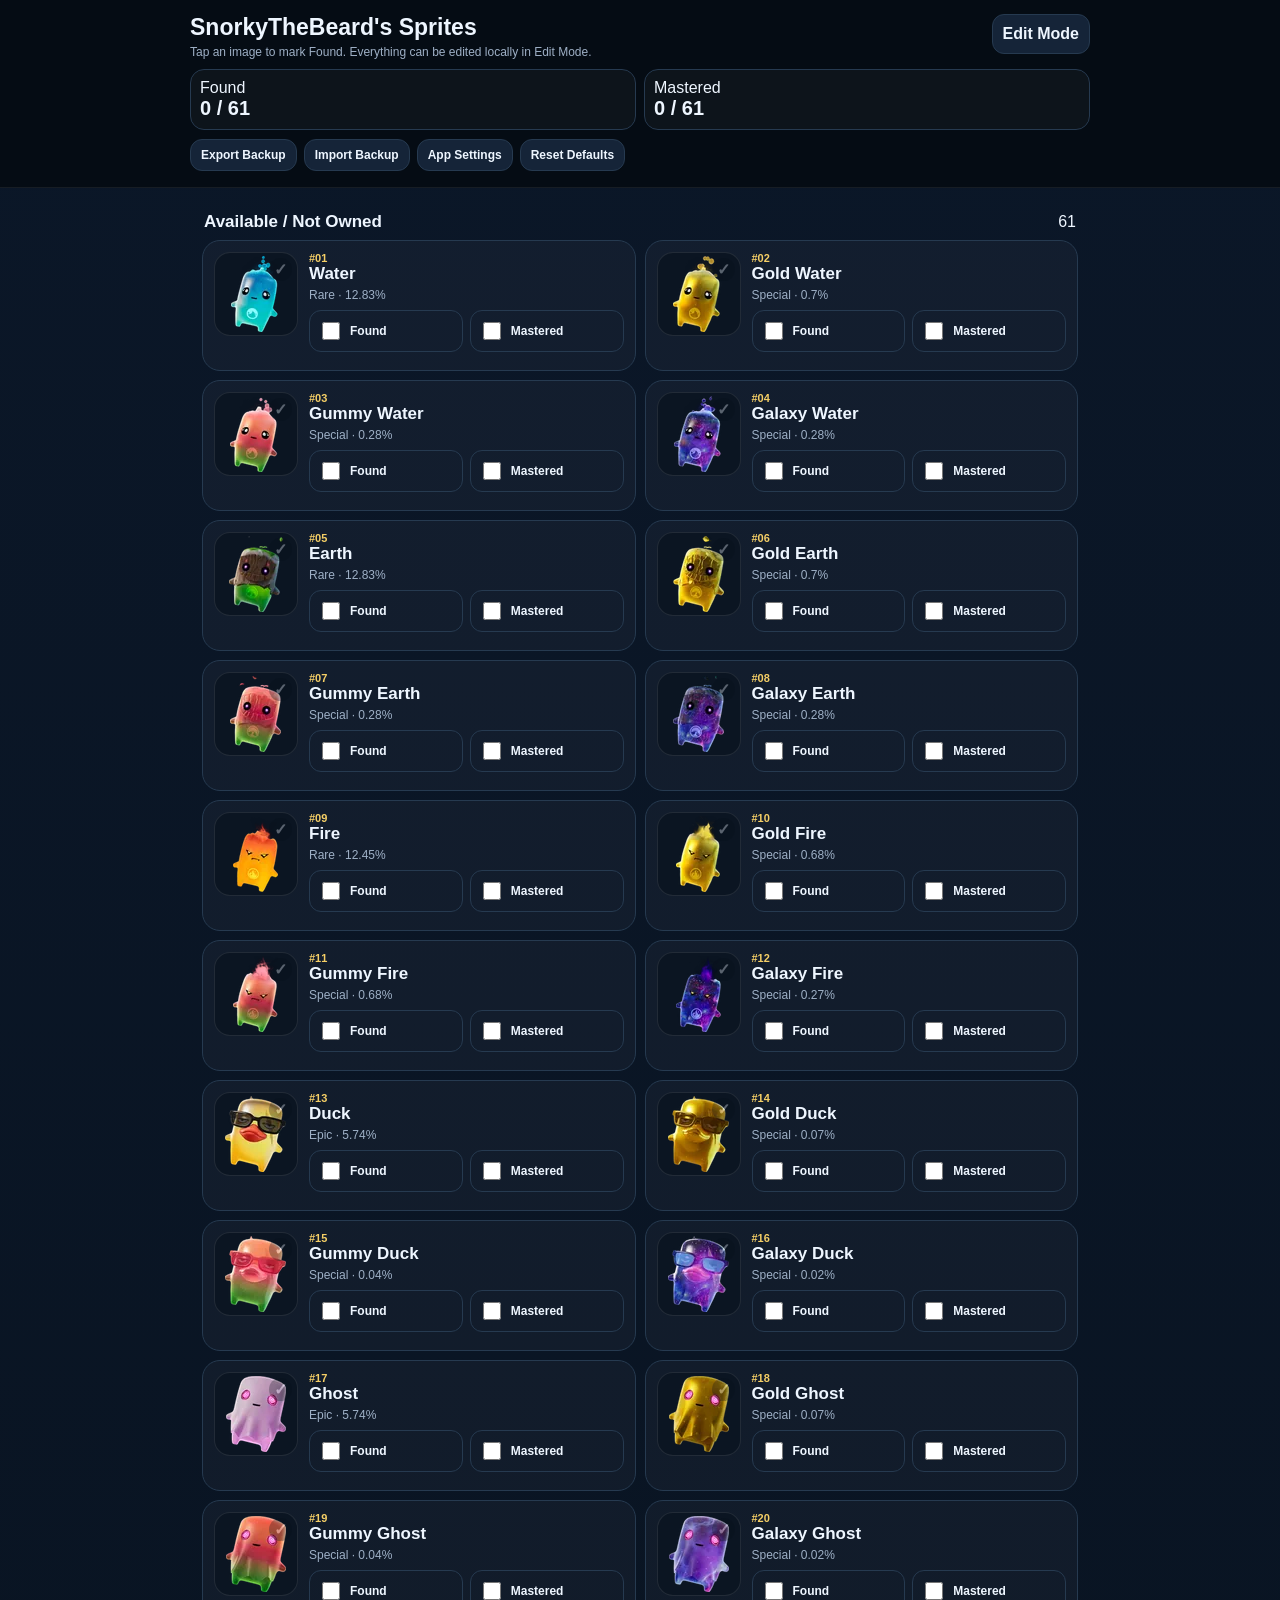
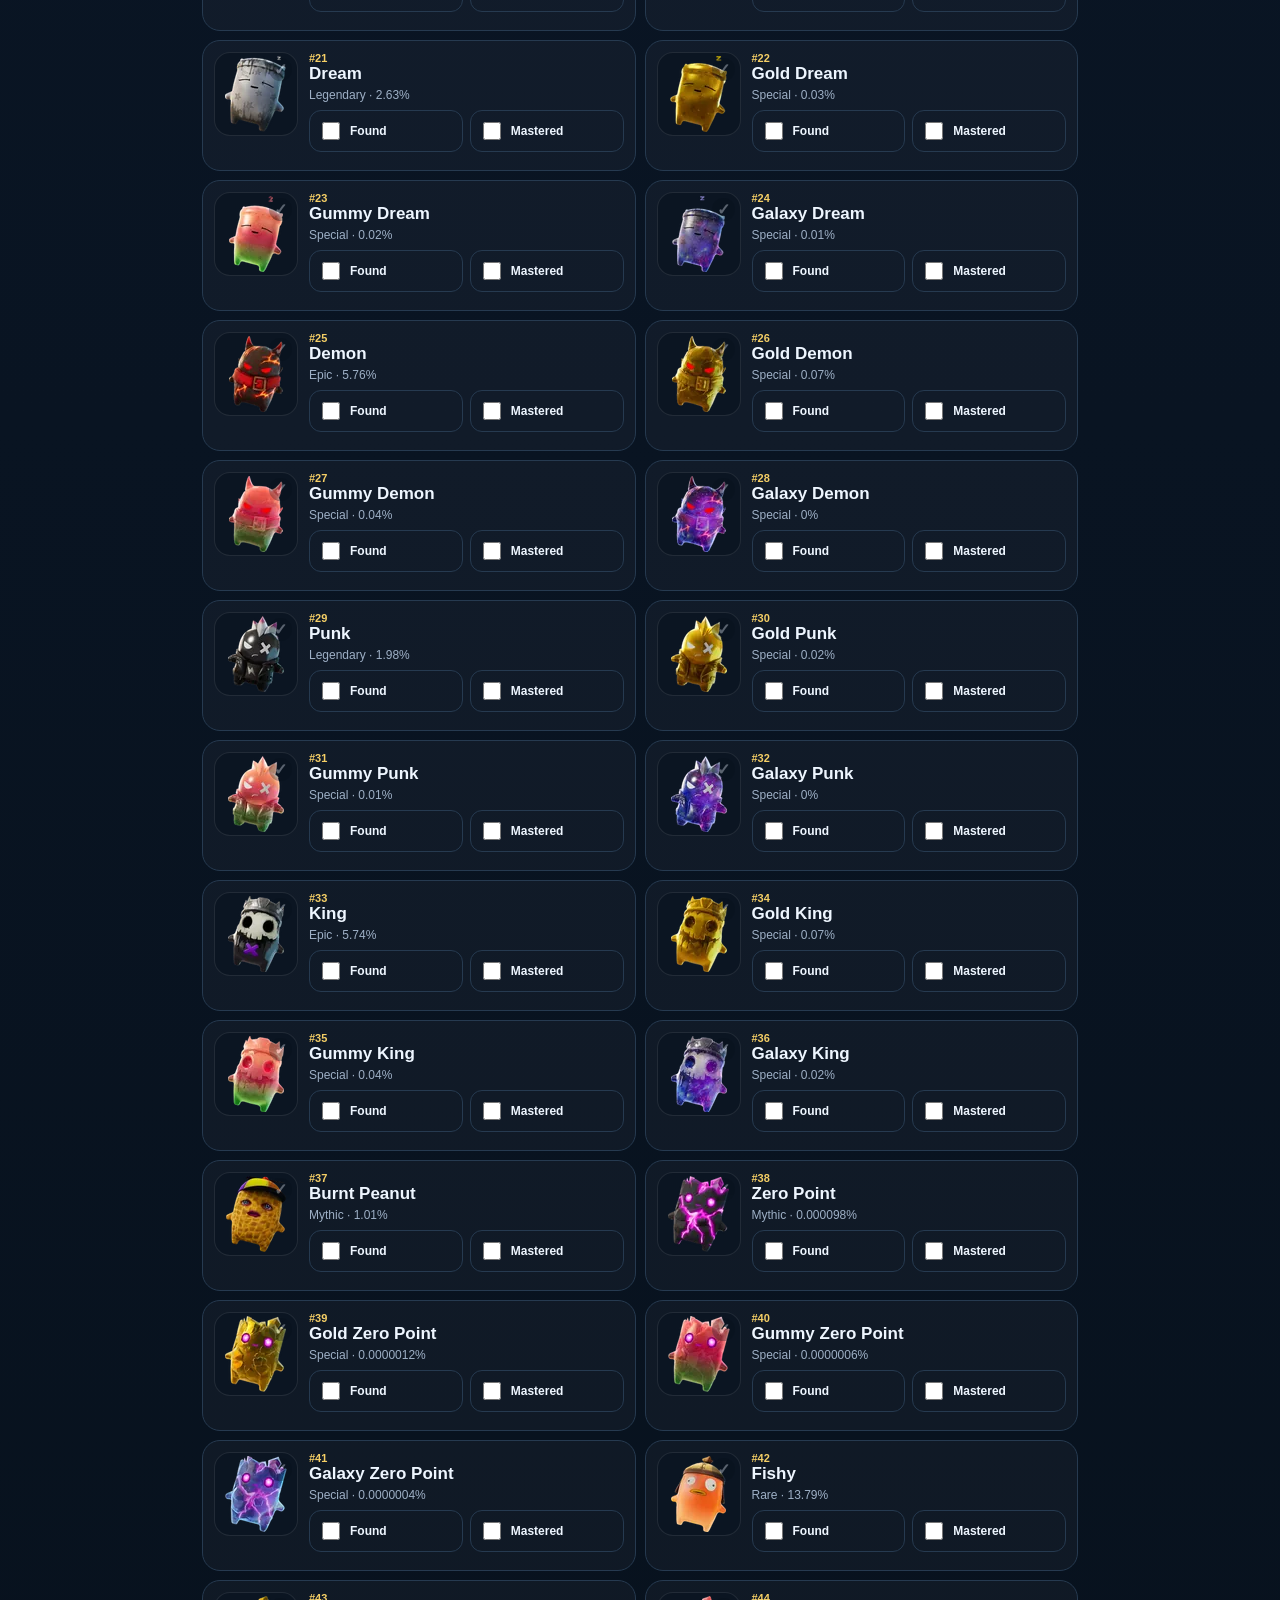
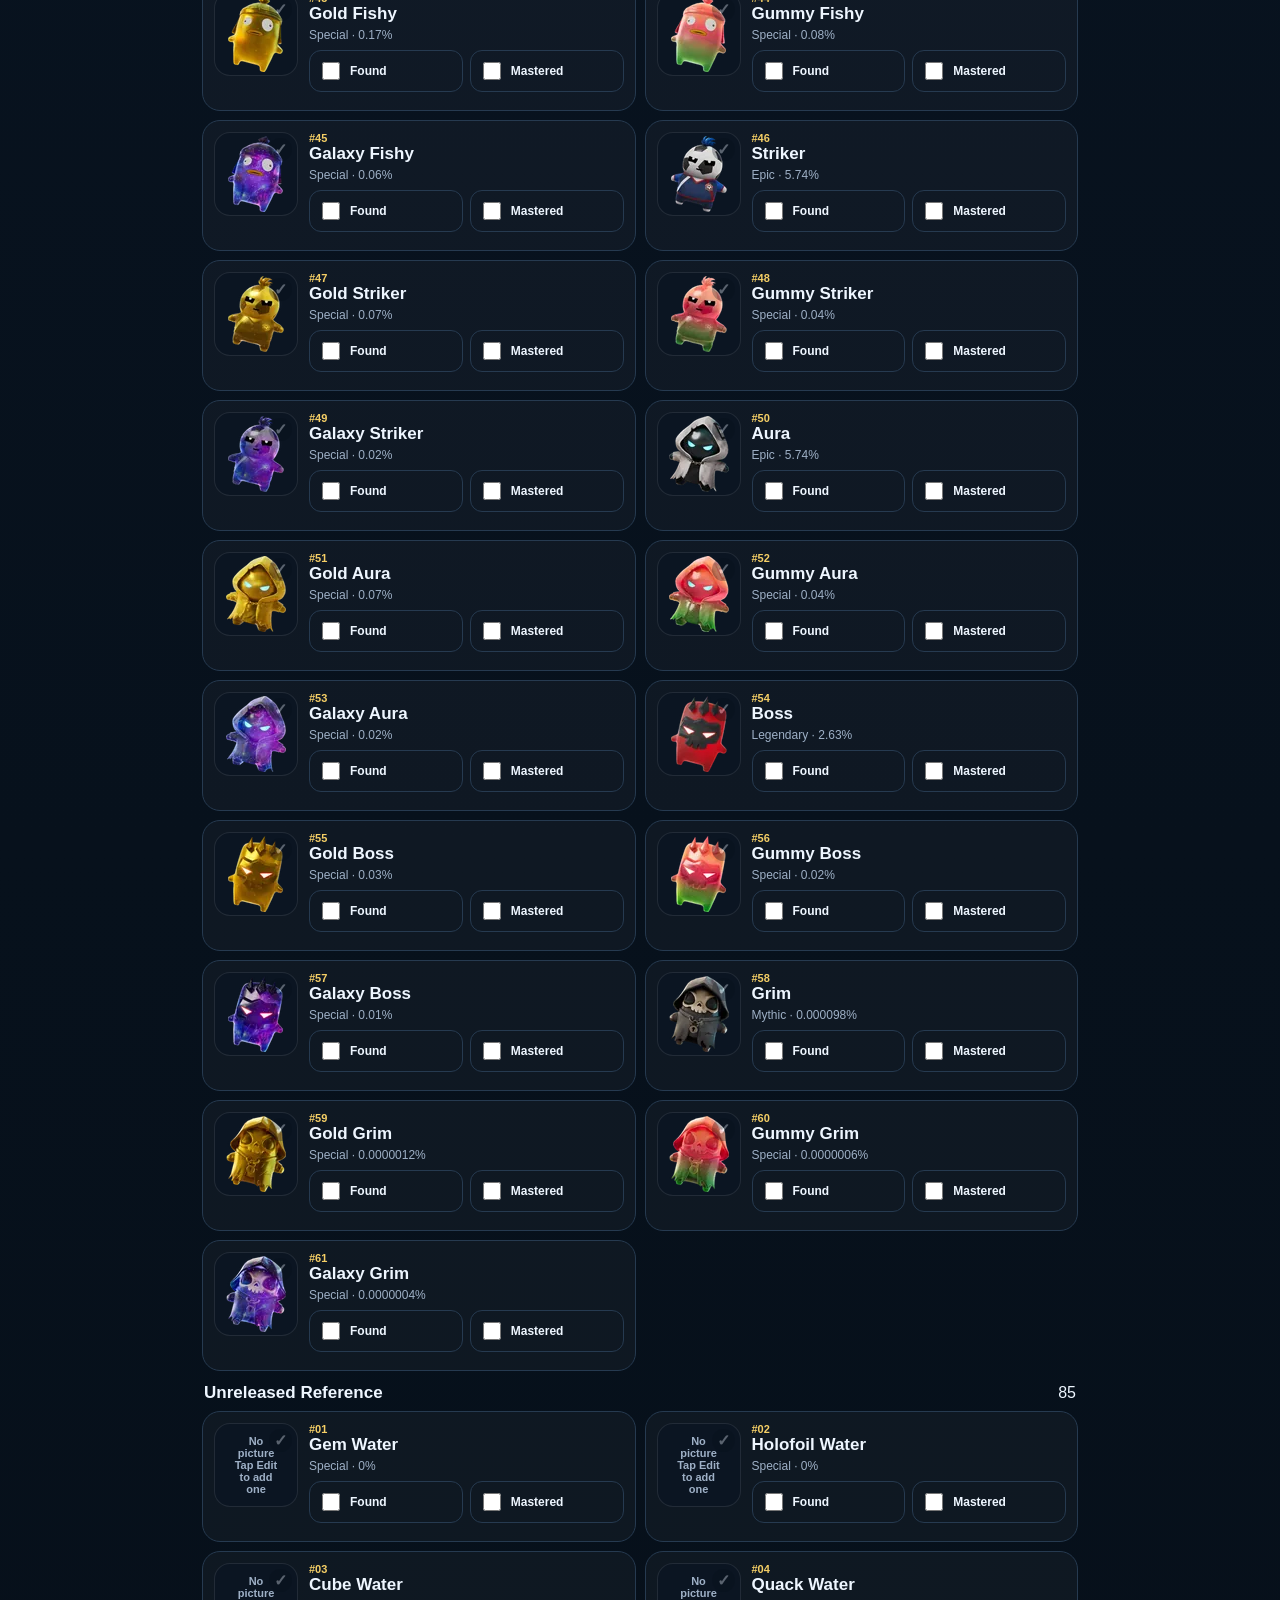
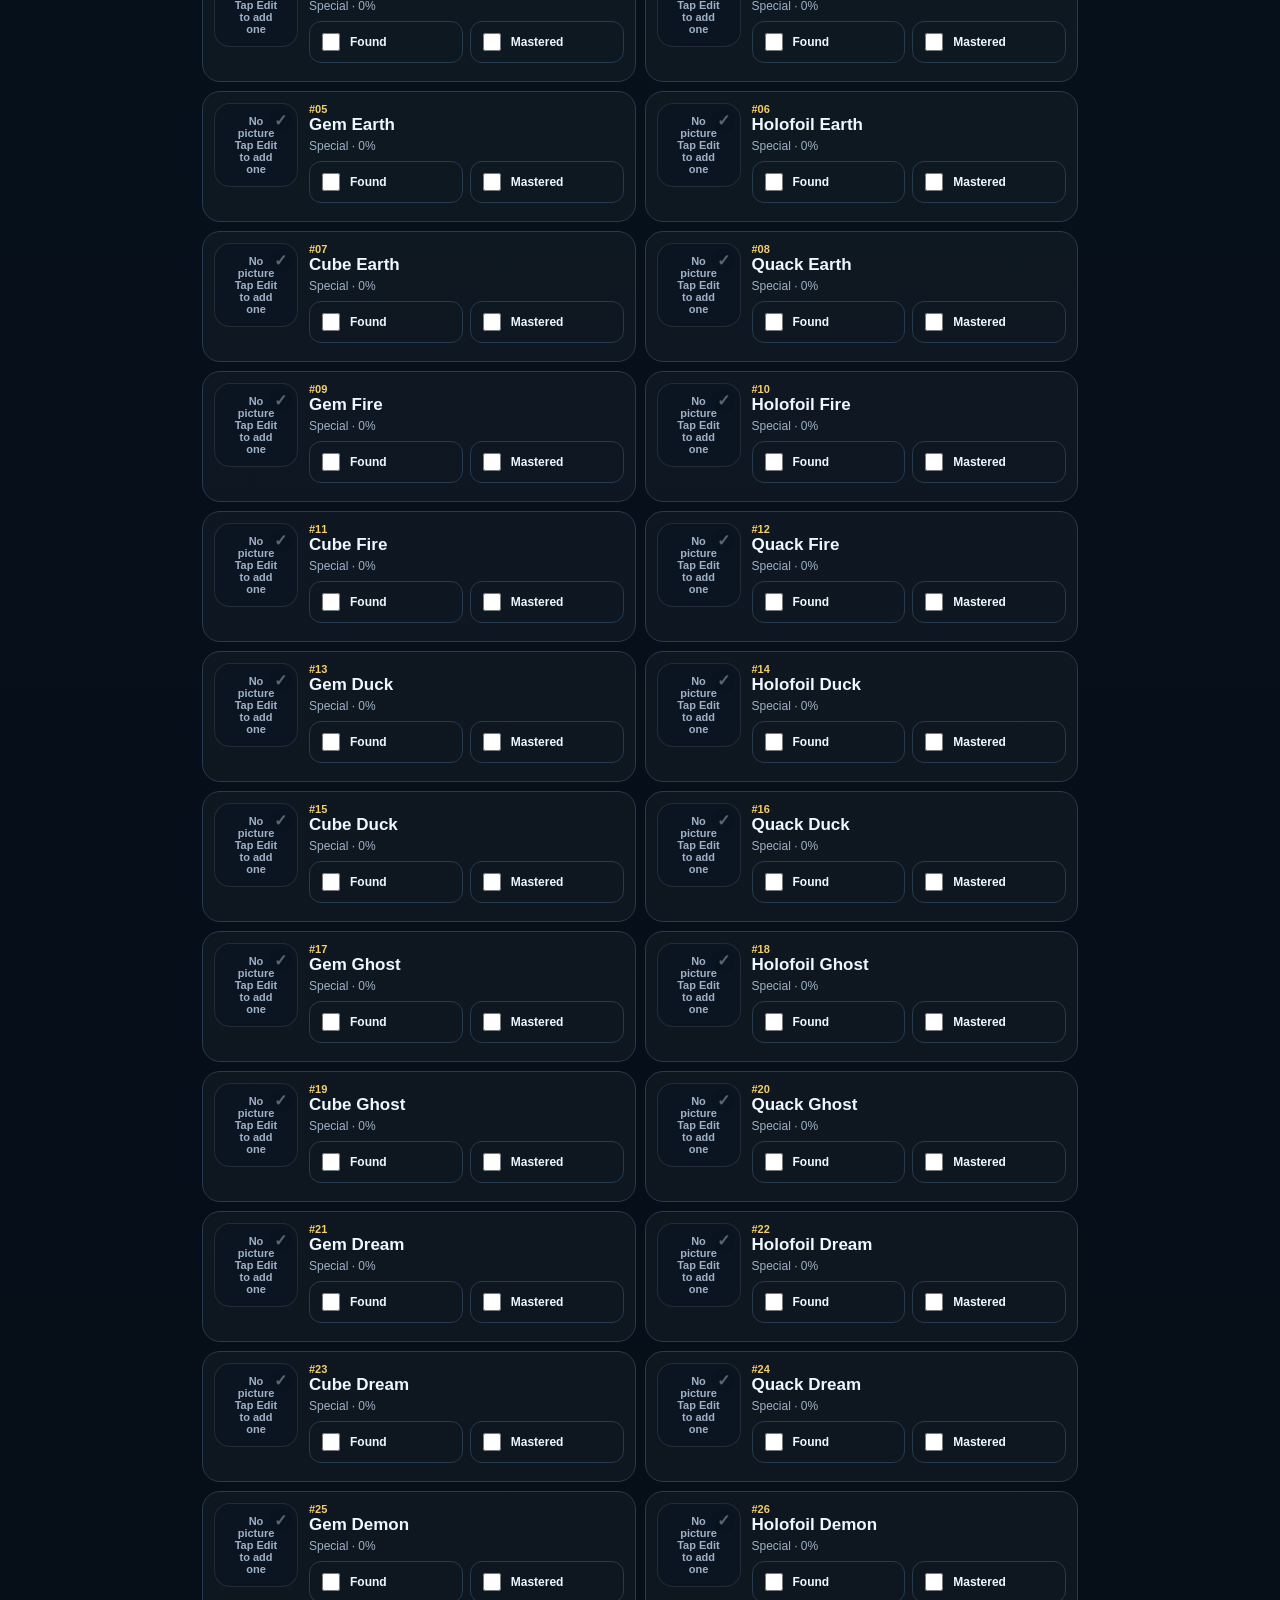
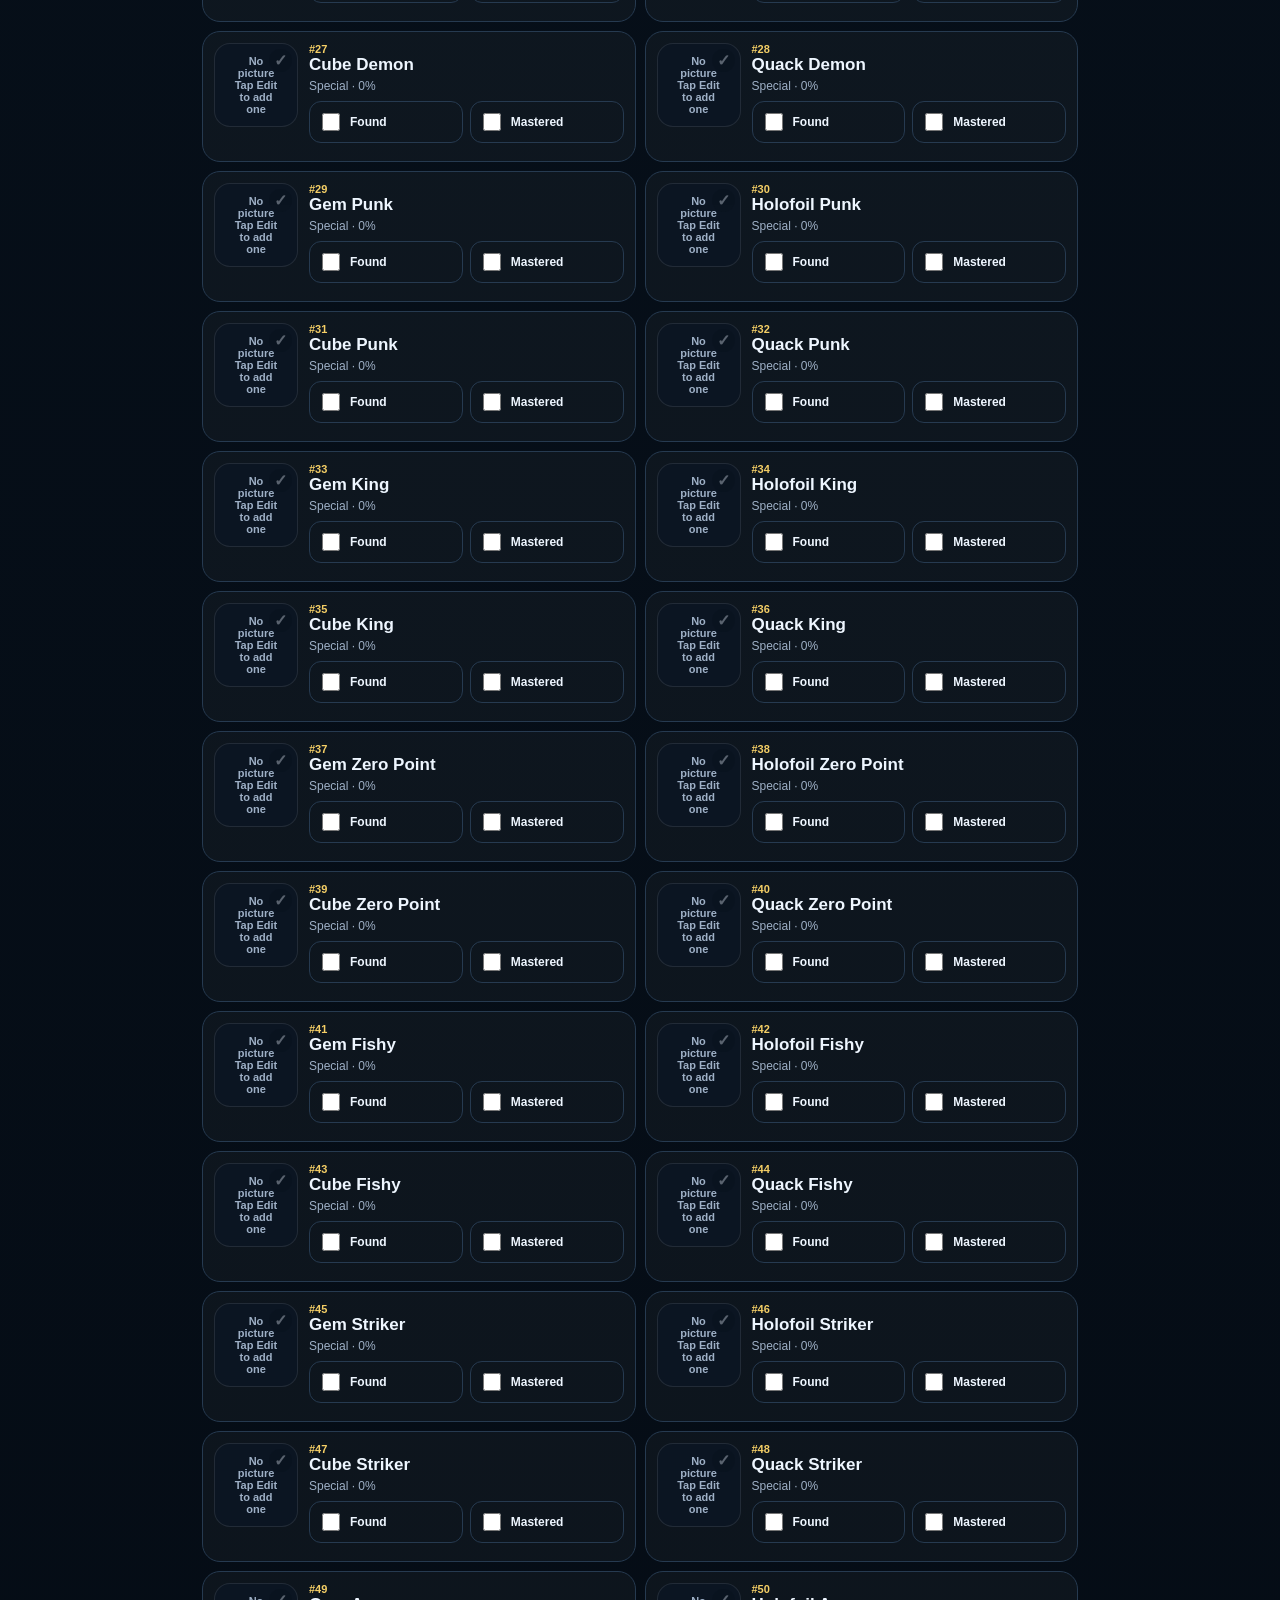
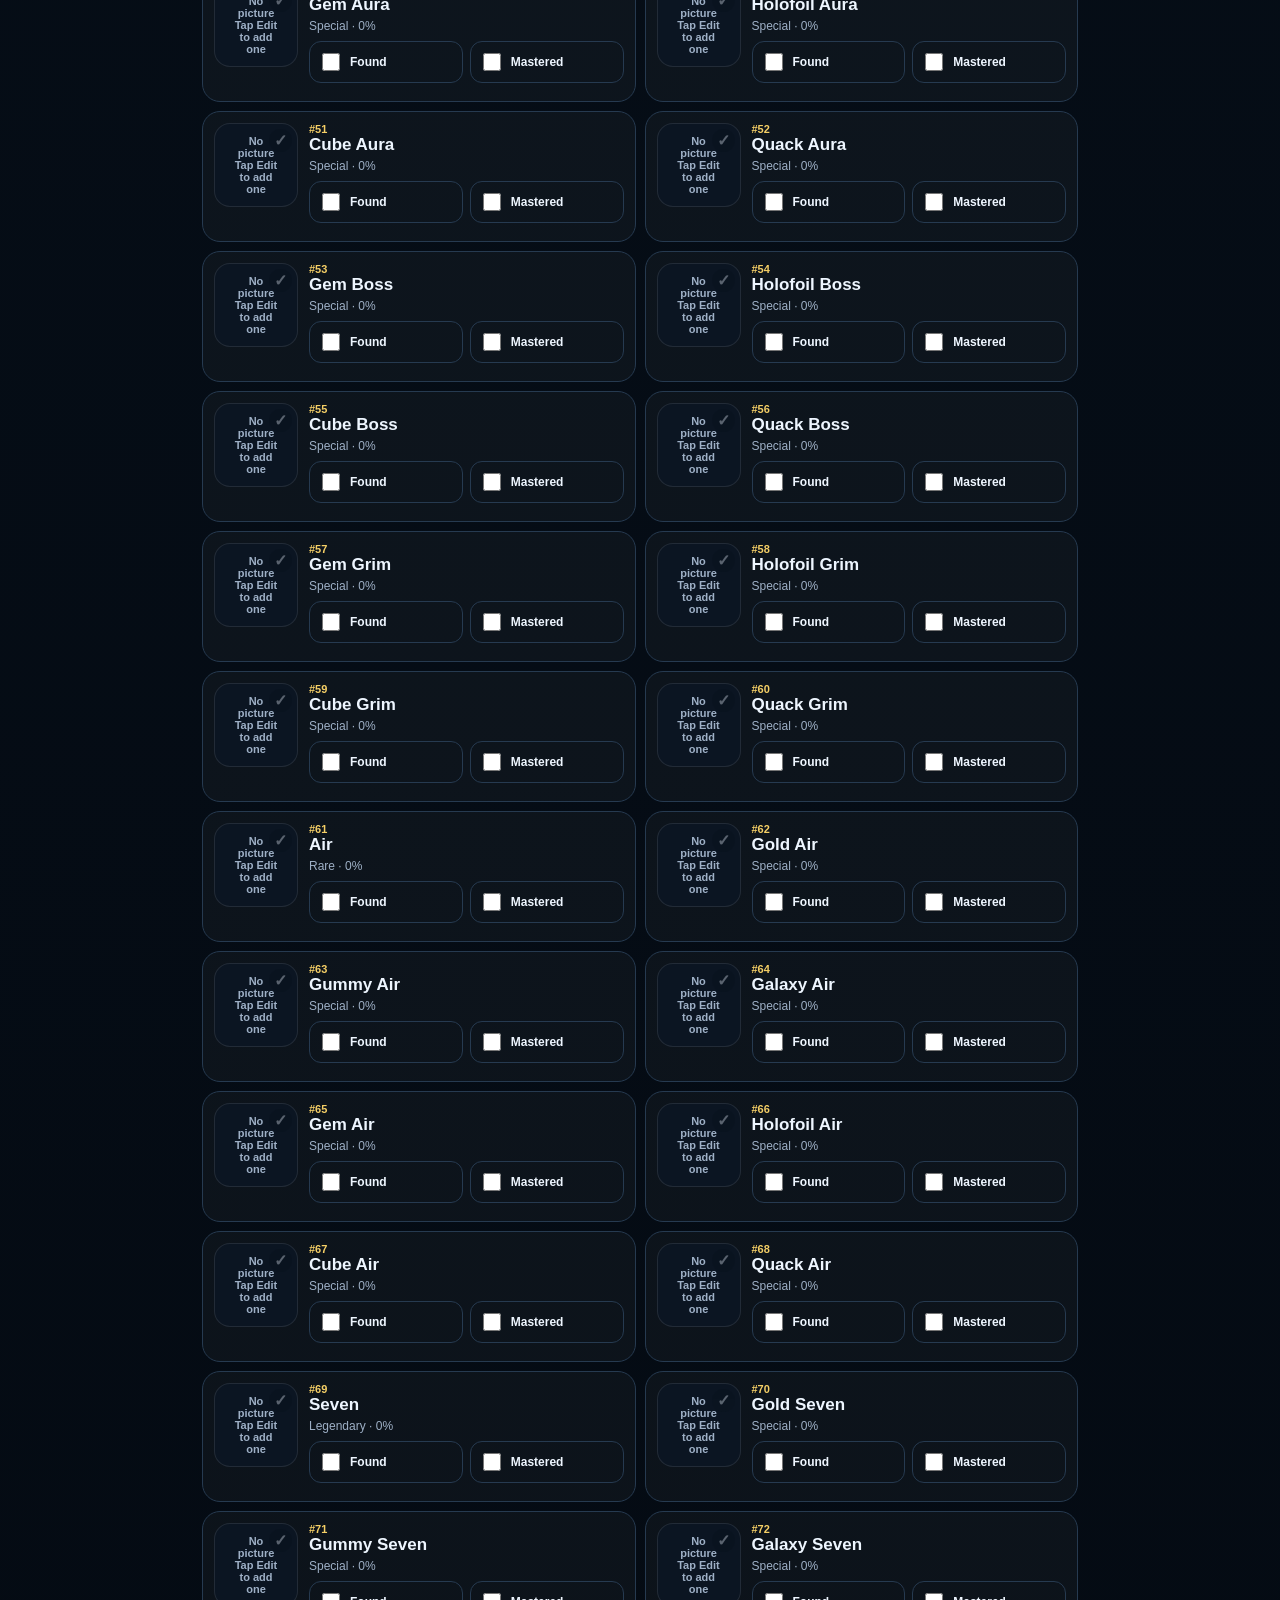
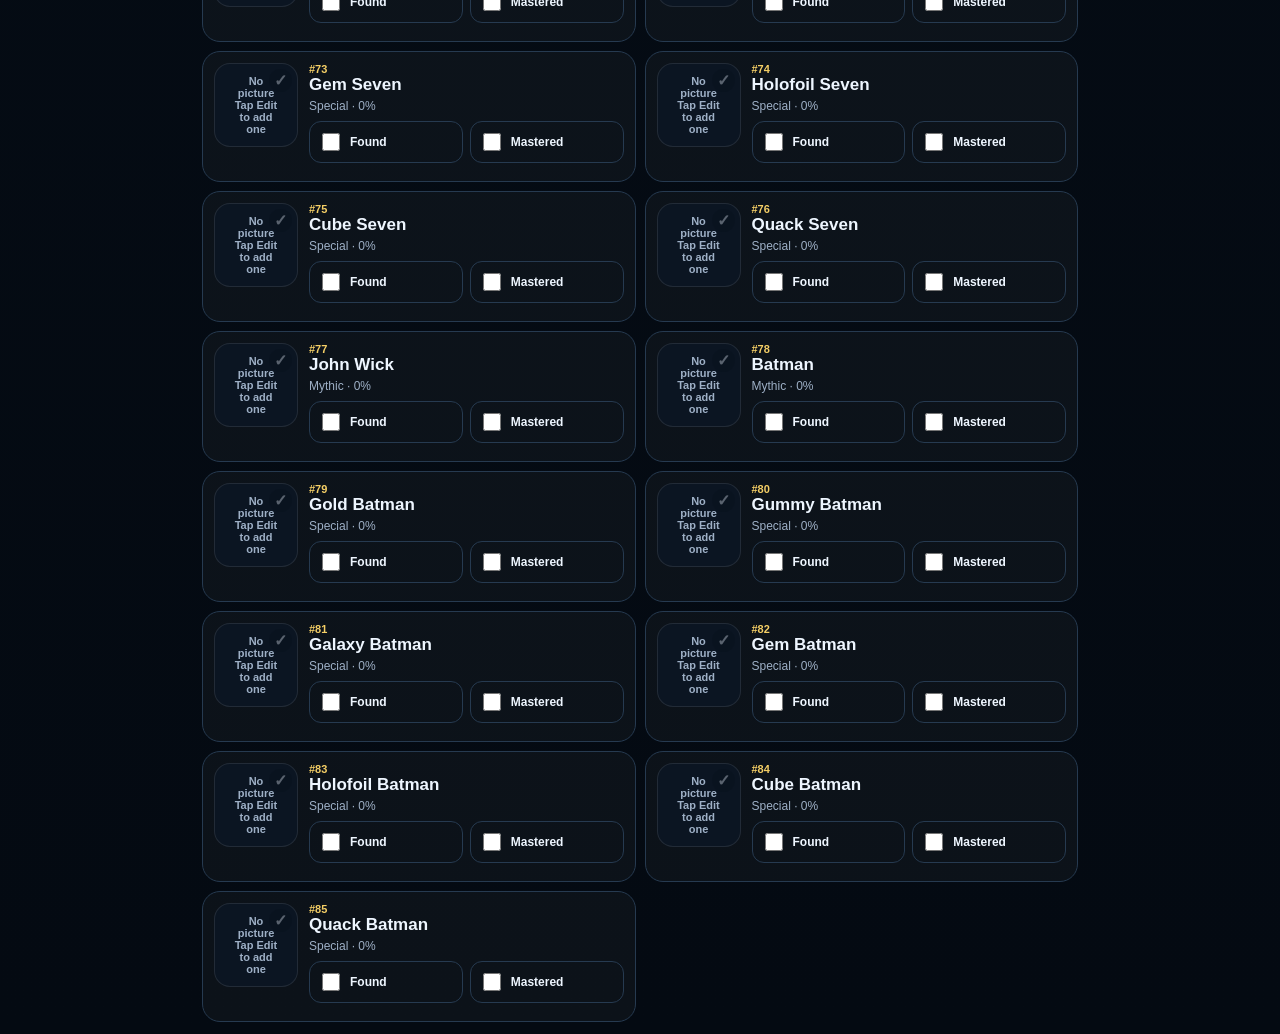
<file: snorky_sprite_tracker_local_editor/index.html>
<!doctype html><html lang="en"><head><meta charset="utf-8"><meta name="viewport" content="width=device-width,initial-scale=1,viewport-fit=cover"><title>Sprite Tracker Editor</title><meta name="theme-color" content="#07111c"><meta name="apple-mobile-web-app-capable" content="yes"><meta name="apple-mobile-web-app-status-bar-style" content="black-translucent"><link rel="manifest" href="manifest.webmanifest"><link rel="apple-touch-icon" href="icons/icon-180.png"><style>
:root{--bg:#07111c;--card:#101c2c;--line:#263a50;--text:#eef6ff;--muted:#9eb0c6;--accent:#6fd8ff;--green:#61e2a3;--gold:#f5cf66}*{box-sizing:border-box;-webkit-tap-highlight-color:transparent}body{margin:0;background:linear-gradient(180deg,#0b1728,#07111c 38%,#040a12);color:var(--text);font-family:-apple-system,BlinkMacSystemFont,"Segoe UI",sans-serif}button,input,select,textarea{font:inherit}.top{position:sticky;top:0;z-index:20;padding:14px;background:rgba(6,12,19,.95);backdrop-filter:blur(15px);border-bottom:1px solid #ffffff12}.headrow{display:flex;gap:10px;align-items:flex-start;justify-content:space-between}h1{font-size:23px;margin:0 0 4px}.sub{font-size:12px;color:var(--muted)}button{border:1px solid var(--line);background:#152438;color:var(--text);border-radius:12px;padding:10px;font-weight:800}.editon{background:var(--accent);color:#07111c}.stats{display:grid;grid-template-columns:1fr 1fr;gap:8px;margin-top:10px}.stat{border:1px solid var(--line);background:#ffffff08;border-radius:14px;padding:9px}.stat b{font-size:20px}.tools{display:flex;gap:7px;overflow:auto;margin-top:9px;padding-bottom:2px}.tools button{white-space:nowrap;font-size:12px;padding:8px 10px}main{padding:12px}.sectionhead{display:flex;justify-content:space-between;align-items:center;margin:12px 2px 8px}h2{font-size:17px;margin:0}.grid{display:grid;gap:9px}.card{display:grid;grid-template-columns:84px 1fr;gap:11px;background:#ffffff08;border:1px solid var(--line);border-radius:18px;padding:11px}.pic{width:84px;height:84px;border:1px solid #ffffff18;background:#0b1522;border-radius:16px;display:flex;align-items:center;justify-content:center;overflow:hidden;position:relative}.pic img{width:76px;height:76px;object-fit:contain}.pic .tick{position:absolute;right:5px;top:5px;background:#07111ccc;border-radius:50%;width:23px;height:23px;display:grid;place-items:center;opacity:.35}.card.found .pic{outline:2px solid var(--accent)}.card.found .tick{opacity:1;background:var(--accent);color:#07111c}.num{font-size:11px;color:var(--gold);font-weight:900}.name{font-size:17px;font-weight:900}.meta{font-size:12px;color:var(--muted);margin:4px 0 8px;text-transform:capitalize}.checks{display:grid;grid-template-columns:1fr 1fr;gap:7px}label.chk{display:flex;gap:7px;align-items:center;padding:8px;border:1px solid var(--line);border-radius:12px;font-size:12px;font-weight:800}.chk input{width:18px;height:18px;accent-color:var(--accent)}.chk.master input{accent-color:var(--green)}.editbar{display:none;gap:6px;margin-top:8px;flex-wrap:wrap}body.edit .editbar{display:flex}.editbar button{padding:7px 9px;font-size:12px}.notes{font-size:11px;color:var(--muted);margin-top:7px;white-space:pre-wrap}.emptyimg{font-size:11px;color:var(--muted);text-align:center;padding:5px}dialog{border:none;border-radius:20px;background:#0d1827;color:var(--text);width:min(94vw,520px);max-height:88vh;padding:0;box-shadow:0 30px 90px #000b}dialog::backdrop{background:#000a}.modalhead{position:sticky;top:0;background:#0d1827;padding:15px;border-bottom:1px solid var(--line);display:flex;justify-content:space-between;align-items:center}.modalbody{padding:14px;overflow:auto}.field{margin-bottom:12px}.field label{display:block;font-size:12px;color:var(--muted);margin-bottom:5px}.field input,.field select,.field textarea{width:100%;border:1px solid var(--line);background:#08121e;color:var(--text);border-radius:12px;padding:11px}.field textarea{min-height:80px}.twocol{display:grid;grid-template-columns:1fr 1fr;gap:9px}.modalactions{display:grid;grid-template-columns:1fr 1fr;gap:8px;margin-top:12px}.danger{background:#52202a}.addbtn{width:100%;margin:8px 0 14px}.hidden{display:none!important}@media(min-width:820px){main,.topin{max-width:900px;margin:auto}.grid{grid-template-columns:1fr 1fr}}</style></head><body>
<header class="top"><div class="topin"><div class="headrow"><div><h1 id="appTitle"></h1><div class="sub" id="appSubtitle"></div></div><button id="editToggle">Edit Mode</button></div><div class="stats"><div class="stat">Found<br><b id="foundStat">0 / 0</b></div><div class="stat">Mastered<br><b id="masterStat">0 / 0</b></div></div><div class="tools"><button onclick="exportData()">Export Backup</button><button onclick="document.getElementById('importFile').click()">Import Backup</button><input id="importFile" class="hidden" type="file" accept="application/json"><button onclick="openSettings()">App Settings</button><button onclick="resetDefaults()">Reset Defaults</button></div></div></header>
<main><section><div class="sectionhead"><h2 id="availableHeading">Available</h2><span id="availableCount"></span></div><button class="addbtn hidden editorOnly" onclick="newSprite('available')">+ Add Available Sprite</button><div class="grid" id="availableGrid"></div></section><section><div class="sectionhead"><h2 id="unreleasedHeading">Unreleased</h2><span id="unreleasedCount"></span></div><button class="addbtn hidden editorOnly" onclick="newSprite('unreleased')">+ Add Unreleased Sprite</button><div class="grid" id="unreleasedGrid"></div></section></main>
<dialog id="spriteDialog"><div class="modalhead"><b id="spriteModalTitle">Edit Sprite</b><button onclick="spriteDialog.close()">Close</button></div><div class="modalbody"><input type="hidden" id="editId"><div class="field"><label>Name</label><input id="fName"></div><div class="twocol"><div class="field"><label>Rarity</label><input id="fRarity"></div><div class="field"><label>Percentage / rate</label><input id="fPercent"></div></div><div class="field"><label>Section</label><select id="fStatus"><option value="available">Available</option><option value="unreleased">Unreleased</option></select></div><div class="field"><label>Replace picture</label><input id="fImage" type="file" accept="image/*"></div><div class="field"><label>Notes</label><textarea id="fNotes"></textarea></div><div class="modalactions"><button onclick="saveSprite()">Save Changes</button><button class="danger" id="deleteBtn" onclick="deleteSprite()">Delete Sprite</button></div></div></dialog>
<dialog id="settingsDialog"><div class="modalhead"><b>App Settings</b><button onclick="settingsDialog.close()">Close</button></div><div class="modalbody"><div class="field"><label>App title</label><input id="sTitle"></div><div class="field"><label>Subtitle</label><textarea id="sSubtitle"></textarea></div><div class="twocol"><div class="field"><label>Available heading</label><input id="sAvailable"></div><div class="field"><label>Unreleased heading</label><input id="sUnreleased"></div></div><div class="twocol"><div class="field"><label>Accent color</label><input id="sAccent" type="color"></div><div class="field"><label>Mastered color</label><input id="sGreen" type="color"></div></div><button onclick="saveSettings()">Save Settings</button></div></dialog>
<script>
const DEFAULT_STATE={settings:{title:"SnorkyTheBeard's Sprites",subtitle:"Tap an image to mark Found. Everything can be edited locally in Edit Mode.",availableHeading:"Available / Not Owned",unreleasedHeading:"Unreleased Reference",accent:"#6fd8ff",green:"#61e2a3"},sprites:[{"num":1,"name":"Water","rarity":"rare","percent":"12.83%","image_uri":"[data-uri]","id":"a-1","status":"available","found":false,"mastered":false,"notes":""},{"num":2,"name":"Gold Water","rarity":"special","percent":"0.7%","image_uri":"[data-uri]","id":"a-2","status":"available","found":false,"mastered":false,"notes":""},{"num":3,"name":"Gummy Water","rarity":"special","percent":"0.28%","image_uri":"[data-uri]","id":"a-3","status":"available","found":false,"mastered":false,"notes":""},{"num":4,"name":"Galaxy Water","rarity":"special","percent":"0.28%","image_uri":"[data-uri]","id":"a-4","status":"available","found":false,"mastered":false,"notes":""},{"num":5,"name":"Earth","rarity":"rare","percent":"12.83%","image_uri":"[data-uri]","id":"a-5","status":"available","found":false,"mastered":false,"notes":""},{"num":6,"name":"Gold Earth","rarity":"special","percent":"0.7%","image_uri":"[data-uri]","id":"a-6","status":"available","found":false,"mastered":false,"notes":""},{"num":7,"name":"Gummy Earth","rarity":"special","percent":"0.28%","image_uri":"[data-uri]","id":"a-7","status":"available","found":false,"mastered":false,"notes":""},{"num":8,"name":"Galaxy Earth","rarity":"special","percent":"0.28%","image_uri":"[data-uri]","id":"a-8","status":"available","found":false,"mastered":false,"notes":""},{"num":9,"name":"Fire","rarity":"rare","percent":"12.45%","image_uri":"[data-uri]","id":"a-9","status":"available","found":false,"mastered":false,"notes":""},{"num":10,"name":"Gold Fire","rarity":"special","percent":"0.68%","image_uri":"[data-uri]","id":"a-10","status":"available","found":false,"mastered":false,"notes":""},{"num":11,"name":"Gummy Fire","rarity":"special","percent":"0.68%","image_uri":"[data-uri]","id":"a-11","status":"available","found":false,"mastered":false,"notes":""},{"num":12,"name":"Galaxy Fire","rarity":"special","percent":"0.27%","image_uri":"[data-uri]","id":"a-12","status":"available","found":false,"mastered":false,"notes":""},{"num":13,"name":"Duck","rarity":"epic","percent":"5.74%","image_uri":"[data-uri]","id":"a-13","status":"available","found":false,"mastered":false,"notes":""},{"num":14,"name":"Gold Duck","rarity":"special","percent":"0.07%","image_uri":"[data-uri]","id":"a-14","status":"available","found":false,"mastered":false,"notes":""},{"num":15,"name":"Gummy Duck","rarity":"special","percent":"0.04%","image_uri":"[data-uri]","id":"a-15","status":"available","found":false,"mastered":false,"notes":""},{"num":16,"name":"Galaxy Duck","rarity":"special","percent":"0.02%","image_uri":"[data-uri]","id":"a-16","status":"available","found":false,"mastered":false,"notes":""},{"num":17,"name":"Ghost","rarity":"epic","percent":"5.74%","image_uri":"[data-uri]","id":"a-17","status":"available","found":false,"mastered":false,"notes":""},{"num":18,"name":"Gold Ghost","rarity":"special","percent":"0.07%","image_uri":"[data-uri]","id":"a-18","status":"available","found":false,"mastered":false,"notes":""},{"num":19,"name":"Gummy Ghost","rarity":"special","percent":"0.04%","image_uri":"[data-uri]","id":"a-19","status":"available","found":false,"mastered":false,"notes":""},{"num":20,"name":"Galaxy Ghost","rarity":"special","percent":"0.02%","image_uri":"[data-uri]","id":"a-20","status":"available","found":false,"mastered":false,"notes":""},{"num":21,"name":"Dream","rarity":"legendary","percent":"2.63%","image_uri":"[data-uri]","id":"a-21","status":"available","found":false,"mastered":false,"notes":""},{"num":22,"name":"Gold Dream","rarity":"special","percent":"0.03%","image_uri":"[data-uri]","id":"a-22","status":"available","found":false,"mastered":false,"notes":""},{"num":23,"name":"Gummy Dream","rarity":"special","percent":"0.02%","image_uri":"[data-uri]","id":"a-23","status":"available","found":false,"mastered":false,"notes":""},{"num":24,"name":"Galaxy Dream","rarity":"special","percent":"0.01%","image_uri":"[data-uri]","id":"a-24","status":"available","found":false,"mastered":false,"notes":""},{"num":25,"name":"Demon","rarity":"epic","percent":"5.76%","image_uri":"[data-uri]","id":"a-25","status":"available","found":false,"mastered":false,"notes":""},{"num":26,"name":"Gold Demon","rarity":"special","percent":"0.07%","image_uri":"[data-uri]","id":"a-26","status":"available","found":false,"mastered":false,"notes":""},{"num":27,"name":"Gummy Demon","rarity":"special","percent":"0.04%","image_uri":"[data-uri]","id":"a-27","status":"available","found":false,"mastered":false,"notes":""},{"num":28,"name":"Galaxy Demon","rarity":"special","percent":"0%","image_uri":"[data-uri]","id":"a-28","status":"available","found":false,"mastered":false,"notes":""},{"num":29,"name":"Punk","rarity":"legendary","percent":"1.98%","image_uri":"[data-uri]","id":"a-29","status":"available","found":false,"mastered":false,"notes":""},{"num":30,"name":"Gold Punk","rarity":"special","percent":"0.02%","image_uri":"[data-uri]","id":"a-30","status":"available","found":false,"mastered":false,"notes":""},{"num":31,"name":"Gummy Punk","rarity":"special","percent":"0.01%","image_uri":"[data-uri]","id":"a-31","status":"available","found":false,"mastered":false,"notes":""},{"num":32,"name":"Galaxy Punk","rarity":"special","percent":"0%","image_uri":"[data-uri]","id":"a-32","status":"available","found":false,"mastered":false,"notes":""},{"num":33,"name":"King","rarity":"epic","percent":"5.74%","image_uri":"[data-uri]","id":"a-33","status":"available","found":false,"mastered":false,"notes":""},{"num":34,"name":"Gold King","rarity":"special","percent":"0.07%","image_uri":"[data-uri]","id":"a-34","status":"available","found":false,"mastered":false,"notes":""},{"num":35,"name":"Gummy King","rarity":"special","percent":"0.04%","image_uri":"[data-uri]","id":"a-35","status":"available","found":false,"mastered":false,"notes":""},{"num":36,"name":"Galaxy King","rarity":"special","percent":"0.02%","image_uri":"[data-uri]","id":"a-36","status":"available","found":false,"mastered":false,"notes":""},{"num":37,"name":"Burnt Peanut","rarity":"mythic","percent":"1.01%","image_uri":"[data-uri]","id":"a-37","status":"available","found":false,"mastered":false,"notes":""},{"num":38,"name":"Zero Point","rarity":"mythic","percent":"0.000098%","image_uri":"[data-uri]","id":"a-38","status":"available","found":false,"mastered":false,"notes":""},{"num":39,"name":"Gold Zero Point","rarity":"special","percent":"0.0000012%","image_uri":"[data-uri]","id":"a-39","status":"available","found":false,"mastered":false,"notes":""},{"num":40,"name":"Gummy Zero Point","rarity":"special","percent":"0.0000006%","image_uri":"[data-uri]","id":"a-40","status":"available","found":false,"mastered":false,"notes":""},{"num":41,"name":"Galaxy Zero Point","rarity":"special","percent":"0.0000004%","image_uri":"[data-uri]","id":"a-41","status":"available","found":false,"mastered":false,"notes":""},{"num":42,"name":"Fishy","rarity":"rare","percent":"13.79%","image_uri":"[data-uri]","id":"a-42","status":"available","found":false,"mastered":false,"notes":""},{"num":43,"name":"Gold Fishy","rarity":"special","percent":"0.17%","image_uri":"[data-uri]","id":"a-43","status":"available","found":false,"mastered":false,"notes":""},{"num":44,"name":"Gummy Fishy","rarity":"special","percent":"0.08%","image_uri":"[data-uri]","id":"a-44","status":"available","found":false,"mastered":false,"notes":""},{"num":45,"name":"Galaxy Fishy","rarity":"special","percent":"0.06%","image_uri":"[data-uri]","id":"a-45","status":"available","found":false,"mastered":false,"notes":""},{"num":46,"name":"Striker","rarity":"epic","percent":"5.74%","image_uri":"[data-uri]","id":"a-46","status":"available","found":false,"mastered":false,"notes":""},{"num":47,"name":"Gold Striker","rarity":"special","percent":"0.07%","image_uri":"[data-uri]","id":"a-47","status":"available","found":false,"mastered":false,"notes":""},{"num":48,"name":"Gummy Striker","rarity":"special","percent":"0.04%","image_uri":"[data-uri]","id":"a-48","status":"available","found":false,"mastered":false,"notes":""},{"num":49,"name":"Galaxy Striker","rarity":"special","percent":"0.02%","image_uri":"[data-uri]","id":"a-49","status":"available","found":false,"mastered":false,"notes":""},{"num":50,"name":"Aura","rarity":"epic","percent":"5.74%","image_uri":"[data-uri]","id":"a-50","status":"available","found":false,"mastered":false,"notes":""},{"num":51,"name":"Gold Aura","rarity":"special","percent":"0.07%","image_uri":"[data-uri]","id":"a-51","status":"available","found":false,"mastered":false,"notes":""},{"num":52,"name":"Gummy Aura","rarity":"special","percent":"0.04%","image_uri":"[data-uri]","id":"a-52","status":"available","found":false,"mastered":false,"notes":""},{"num":53,"name":"Galaxy Aura","rarity":"special","percent":"0.02%","image_uri":"[data-uri]","id":"a-53","status":"available","found":false,"mastered":false,"notes":""},{"num":54,"name":"Boss","rarity":"legendary","percent":"2.63%","image_uri":"[data-uri]","id":"a-54","status":"available","found":false,"mastered":false,"notes":""},{"num":55,"name":"Gold Boss","rarity":"special","percent":"0.03%","image_uri":"[data-uri]","id":"a-55","status":"available","found":false,"mastered":false,"notes":""},{"num":56,"name":"Gummy Boss","rarity":"special","percent":"0.02%","image_uri":"[data-uri]","id":"a-56","status":"available","found":false,"mastered":false,"notes":""},{"num":57,"name":"Galaxy Boss","rarity":"special","percent":"0.01%","image_uri":"[data-uri]","id":"a-57","status":"available","found":false,"mastered":false,"notes":""},{"num":58,"name":"Grim","rarity":"mythic","percent":"0.000098%","image_uri":"[data-uri]","id":"a-58","status":"available","found":false,"mastered":false,"notes":""},{"num":59,"name":"Gold Grim","rarity":"special","percent":"0.0000012%","image_uri":"[data-uri]","id":"a-59","status":"available","found":false,"mastered":false,"notes":""},{"num":60,"name":"Gummy Grim","rarity":"special","percent":"0.0000006%","image_uri":"[data-uri]","id":"a-60","status":"available","found":false,"mastered":false,"notes":""},{"num":61,"name":"Galaxy Grim","rarity":"special","percent":"0.0000004%","image_uri":"[data-uri]","id":"a-61","status":"available","found":false,"mastered":false,"notes":""},{"num":1,"name":"Gem Water","rarity":"special","percent":"0%","id":"u-1","status":"unreleased","found":false,"mastered":false,"notes":"","image_uri":""},{"num":2,"name":"Holofoil Water","rarity":"special","percent":"0%","id":"u-2","status":"unreleased","found":false,"mastered":false,"notes":"","image_uri":""},{"num":3,"name":"Cube Water","rarity":"special","percent":"0%","id":"u-3","status":"unreleased","found":false,"mastered":false,"notes":"","image_uri":""},{"num":4,"name":"Quack Water","rarity":"special","percent":"0%","id":"u-4","status":"unreleased","found":false,"mastered":false,"notes":"","image_uri":""},{"num":5,"name":"Gem Earth","rarity":"special","percent":"0%","id":"u-5","status":"unreleased","found":false,"mastered":false,"notes":"","image_uri":""},{"num":6,"name":"Holofoil Earth","rarity":"special","percent":"0%","id":"u-6","status":"unreleased","found":false,"mastered":false,"notes":"","image_uri":""},{"num":7,"name":"Cube Earth","rarity":"special","percent":"0%","id":"u-7","status":"unreleased","found":false,"mastered":false,"notes":"","image_uri":""},{"num":8,"name":"Quack Earth","rarity":"special","percent":"0%","id":"u-8","status":"unreleased","found":false,"mastered":false,"notes":"","image_uri":""},{"num":9,"name":"Gem Fire","rarity":"special","percent":"0%","id":"u-9","status":"unreleased","found":false,"mastered":false,"notes":"","image_uri":""},{"num":10,"name":"Holofoil Fire","rarity":"special","percent":"0%","id":"u-10","status":"unreleased","found":false,"mastered":false,"notes":"","image_uri":""},{"num":11,"name":"Cube Fire","rarity":"special","percent":"0%","id":"u-11","status":"unreleased","found":false,"mastered":false,"notes":"","image_uri":""},{"num":12,"name":"Quack Fire","rarity":"special","percent":"0%","id":"u-12","status":"unreleased","found":false,"mastered":false,"notes":"","image_uri":""},{"num":13,"name":"Gem Duck","rarity":"special","percent":"0%","id":"u-13","status":"unreleased","found":false,"mastered":false,"notes":"","image_uri":""},{"num":14,"name":"Holofoil Duck","rarity":"special","percent":"0%","id":"u-14","status":"unreleased","found":false,"mastered":false,"notes":"","image_uri":""},{"num":15,"name":"Cube Duck","rarity":"special","percent":"0%","id":"u-15","status":"unreleased","found":false,"mastered":false,"notes":"","image_uri":""},{"num":16,"name":"Quack Duck","rarity":"special","percent":"0%","id":"u-16","status":"unreleased","found":false,"mastered":false,"notes":"","image_uri":""},{"num":17,"name":"Gem Ghost","rarity":"special","percent":"0%","id":"u-17","status":"unreleased","found":false,"mastered":false,"notes":"","image_uri":""},{"num":18,"name":"Holofoil Ghost","rarity":"special","percent":"0%","id":"u-18","status":"unreleased","found":false,"mastered":false,"notes":"","image_uri":""},{"num":19,"name":"Cube Ghost","rarity":"special","percent":"0%","id":"u-19","status":"unreleased","found":false,"mastered":false,"notes":"","image_uri":""},{"num":20,"name":"Quack Ghost","rarity":"special","percent":"0%","id":"u-20","status":"unreleased","found":false,"mastered":false,"notes":"","image_uri":""},{"num":21,"name":"Gem Dream","rarity":"special","percent":"0%","id":"u-21","status":"unreleased","found":false,"mastered":false,"notes":"","image_uri":""},{"num":22,"name":"Holofoil Dream","rarity":"special","percent":"0%","id":"u-22","status":"unreleased","found":false,"mastered":false,"notes":"","image_uri":""},{"num":23,"name":"Cube Dream","rarity":"special","percent":"0%","id":"u-23","status":"unreleased","found":false,"mastered":false,"notes":"","image_uri":""},{"num":24,"name":"Quack Dream","rarity":"special","percent":"0%","id":"u-24","status":"unreleased","found":false,"mastered":false,"notes":"","image_uri":""},{"num":25,"name":"Gem Demon","rarity":"special","percent":"0%","id":"u-25","status":"unreleased","found":false,"mastered":false,"notes":"","image_uri":""},{"num":26,"name":"Holofoil Demon","rarity":"special","percent":"0%","id":"u-26","status":"unreleased","found":false,"mastered":false,"notes":"","image_uri":""},{"num":27,"name":"Cube Demon","rarity":"special","percent":"0%","id":"u-27","status":"unreleased","found":false,"mastered":false,"notes":"","image_uri":""},{"num":28,"name":"Quack Demon","rarity":"special","percent":"0%","id":"u-28","status":"unreleased","found":false,"mastered":false,"notes":"","image_uri":""},{"num":29,"name":"Gem Punk","rarity":"special","percent":"0%","id":"u-29","status":"unreleased","found":false,"mastered":false,"notes":"","image_uri":""},{"num":30,"name":"Holofoil Punk","rarity":"special","percent":"0%","id":"u-30","status":"unreleased","found":false,"mastered":false,"notes":"","image_uri":""},{"num":31,"name":"Cube Punk","rarity":"special","percent":"0%","id":"u-31","status":"unreleased","found":false,"mastered":false,"notes":"","image_uri":""},{"num":32,"name":"Quack Punk","rarity":"special","percent":"0%","id":"u-32","status":"unreleased","found":false,"mastered":false,"notes":"","image_uri":""},{"num":33,"name":"Gem King","rarity":"special","percent":"0%","id":"u-33","status":"unreleased","found":false,"mastered":false,"notes":"","image_uri":""},{"num":34,"name":"Holofoil King","rarity":"special","percent":"0%","id":"u-34","status":"unreleased","found":false,"mastered":false,"notes":"","image_uri":""},{"num":35,"name":"Cube King","rarity":"special","percent":"0%","id":"u-35","status":"unreleased","found":false,"mastered":false,"notes":"","image_uri":""},{"num":36,"name":"Quack King","rarity":"special","percent":"0%","id":"u-36","status":"unreleased","found":false,"mastered":false,"notes":"","image_uri":""},{"num":37,"name":"Gem Zero Point","rarity":"special","percent":"0%","id":"u-37","status":"unreleased","found":false,"mastered":false,"notes":"","image_uri":""},{"num":38,"name":"Holofoil Zero Point","rarity":"special","percent":"0%","id":"u-38","status":"unreleased","found":false,"mastered":false,"notes":"","image_uri":""},{"num":39,"name":"Cube Zero Point","rarity":"special","percent":"0%","id":"u-39","status":"unreleased","found":false,"mastered":false,"notes":"","image_uri":""},{"num":40,"name":"Quack Zero Point","rarity":"special","percent":"0%","id":"u-40","status":"unreleased","found":false,"mastered":false,"notes":"","image_uri":""},{"num":41,"name":"Gem Fishy","rarity":"special","percent":"0%","id":"u-41","status":"unreleased","found":false,"mastered":false,"notes":"","image_uri":""},{"num":42,"name":"Holofoil Fishy","rarity":"special","percent":"0%","id":"u-42","status":"unreleased","found":false,"mastered":false,"notes":"","image_uri":""},{"num":43,"name":"Cube Fishy","rarity":"special","percent":"0%","id":"u-43","status":"unreleased","found":false,"mastered":false,"notes":"","image_uri":""},{"num":44,"name":"Quack Fishy","rarity":"special","percent":"0%","id":"u-44","status":"unreleased","found":false,"mastered":false,"notes":"","image_uri":""},{"num":45,"name":"Gem Striker","rarity":"special","percent":"0%","id":"u-45","status":"unreleased","found":false,"mastered":false,"notes":"","image_uri":""},{"num":46,"name":"Holofoil Striker","rarity":"special","percent":"0%","id":"u-46","status":"unreleased","found":false,"mastered":false,"notes":"","image_uri":""},{"num":47,"name":"Cube Striker","rarity":"special","percent":"0%","id":"u-47","status":"unreleased","found":false,"mastered":false,"notes":"","image_uri":""},{"num":48,"name":"Quack Striker","rarity":"special","percent":"0%","id":"u-48","status":"unreleased","found":false,"mastered":false,"notes":"","image_uri":""},{"num":49,"name":"Gem Aura","rarity":"special","percent":"0%","id":"u-49","status":"unreleased","found":false,"mastered":false,"notes":"","image_uri":""},{"num":50,"name":"Holofoil Aura","rarity":"special","percent":"0%","id":"u-50","status":"unreleased","found":false,"mastered":false,"notes":"","image_uri":""},{"num":51,"name":"Cube Aura","rarity":"special","percent":"0%","id":"u-51","status":"unreleased","found":false,"mastered":false,"notes":"","image_uri":""},{"num":52,"name":"Quack Aura","rarity":"special","percent":"0%","id":"u-52","status":"unreleased","found":false,"mastered":false,"notes":"","image_uri":""},{"num":53,"name":"Gem Boss","rarity":"special","percent":"0%","id":"u-53","status":"unreleased","found":false,"mastered":false,"notes":"","image_uri":""},{"num":54,"name":"Holofoil Boss","rarity":"special","percent":"0%","id":"u-54","status":"unreleased","found":false,"mastered":false,"notes":"","image_uri":""},{"num":55,"name":"Cube Boss","rarity":"special","percent":"0%","id":"u-55","status":"unreleased","found":false,"mastered":false,"notes":"","image_uri":""},{"num":56,"name":"Quack Boss","rarity":"special","percent":"0%","id":"u-56","status":"unreleased","found":false,"mastered":false,"notes":"","image_uri":""},{"num":57,"name":"Gem Grim","rarity":"special","percent":"0%","id":"u-57","status":"unreleased","found":false,"mastered":false,"notes":"","image_uri":""},{"num":58,"name":"Holofoil Grim","rarity":"special","percent":"0%","id":"u-58","status":"unreleased","found":false,"mastered":false,"notes":"","image_uri":""},{"num":59,"name":"Cube Grim","rarity":"special","percent":"0%","id":"u-59","status":"unreleased","found":false,"mastered":false,"notes":"","image_uri":""},{"num":60,"name":"Quack Grim","rarity":"special","percent":"0%","id":"u-60","status":"unreleased","found":false,"mastered":false,"notes":"","image_uri":""},{"num":61,"name":"Air","rarity":"rare","percent":"0%","id":"u-61","status":"unreleased","found":false,"mastered":false,"notes":"","image_uri":""},{"num":62,"name":"Gold Air","rarity":"special","percent":"0%","id":"u-62","status":"unreleased","found":false,"mastered":false,"notes":"","image_uri":""},{"num":63,"name":"Gummy Air","rarity":"special","percent":"0%","id":"u-63","status":"unreleased","found":false,"mastered":false,"notes":"","image_uri":""},{"num":64,"name":"Galaxy Air","rarity":"special","percent":"0%","id":"u-64","status":"unreleased","found":false,"mastered":false,"notes":"","image_uri":""},{"num":65,"name":"Gem Air","rarity":"special","percent":"0%","id":"u-65","status":"unreleased","found":false,"mastered":false,"notes":"","image_uri":""},{"num":66,"name":"Holofoil Air","rarity":"special","percent":"0%","id":"u-66","status":"unreleased","found":false,"mastered":false,"notes":"","image_uri":""},{"num":67,"name":"Cube Air","rarity":"special","percent":"0%","id":"u-67","status":"unreleased","found":false,"mastered":false,"notes":"","image_uri":""},{"num":68,"name":"Quack Air","rarity":"special","percent":"0%","id":"u-68","status":"unreleased","found":false,"mastered":false,"notes":"","image_uri":""},{"num":69,"name":"Seven","rarity":"legendary","percent":"0%","id":"u-69","status":"unreleased","found":false,"mastered":false,"notes":"","image_uri":""},{"num":70,"name":"Gold Seven","rarity":"special","percent":"0%","id":"u-70","status":"unreleased","found":false,"mastered":false,"notes":"","image_uri":""},{"num":71,"name":"Gummy Seven","rarity":"special","percent":"0%","id":"u-71","status":"unreleased","found":false,"mastered":false,"notes":"","image_uri":""},{"num":72,"name":"Galaxy Seven","rarity":"special","percent":"0%","id":"u-72","status":"unreleased","found":false,"mastered":false,"notes":"","image_uri":""},{"num":73,"name":"Gem Seven","rarity":"special","percent":"0%","id":"u-73","status":"unreleased","found":false,"mastered":false,"notes":"","image_uri":""},{"num":74,"name":"Holofoil Seven","rarity":"special","percent":"0%","id":"u-74","status":"unreleased","found":false,"mastered":false,"notes":"","image_uri":""},{"num":75,"name":"Cube Seven","rarity":"special","percent":"0%","id":"u-75","status":"unreleased","found":false,"mastered":false,"notes":"","image_uri":""},{"num":76,"name":"Quack Seven","rarity":"special","percent":"0%","id":"u-76","status":"unreleased","found":false,"mastered":false,"notes":"","image_uri":""},{"num":77,"name":"John Wick","rarity":"mythic","percent":"0%","id":"u-77","status":"unreleased","found":false,"mastered":false,"notes":"","image_uri":""},{"num":78,"name":"Batman","rarity":"mythic","percent":"0%","id":"u-78","status":"unreleased","found":false,"mastered":false,"notes":"","image_uri":""},{"num":79,"name":"Gold Batman","rarity":"special","percent":"0%","id":"u-79","status":"unreleased","found":false,"mastered":false,"notes":"","image_uri":""},{"num":80,"name":"Gummy Batman","rarity":"special","percent":"0%","id":"u-80","status":"unreleased","found":false,"mastered":false,"notes":"","image_uri":""},{"num":81,"name":"Galaxy Batman","rarity":"special","percent":"0%","id":"u-81","status":"unreleased","found":false,"mastered":false,"notes":"","image_uri":""},{"num":82,"name":"Gem Batman","rarity":"special","percent":"0%","id":"u-82","status":"unreleased","found":false,"mastered":false,"notes":"","image_uri":""},{"num":83,"name":"Holofoil Batman","rarity":"special","percent":"0%","id":"u-83","status":"unreleased","found":false,"mastered":false,"notes":"","image_uri":""},{"num":84,"name":"Cube Batman","rarity":"special","percent":"0%","id":"u-84","status":"unreleased","found":false,"mastered":false,"notes":"","image_uri":""},{"num":85,"name":"Quack Batman","rarity":"special","percent":"0%","id":"u-85","status":"unreleased","found":false,"mastered":false,"notes":"","image_uri":""}]};
const KEY='snorky_sprite_editor_v1';let state=loadState();let editMode=false;let draggedId=null;
function clone(x){return JSON.parse(JSON.stringify(x))}function loadState(){try{const s=localStorage.getItem(KEY);return s?JSON.parse(s):clone(DEFAULT_STATE)}catch(e){return clone(DEFAULT_STATE)}}function save(){localStorage.setItem(KEY,JSON.stringify(state))}function byStatus(s){return state.sprites.filter(x=>x.status===s)}
function render(){document.documentElement.style.setProperty('--accent',state.settings.accent);document.documentElement.style.setProperty('--green',state.settings.green);appTitle.textContent=state.settings.title;appSubtitle.textContent=state.settings.subtitle;availableHeading.textContent=state.settings.availableHeading;unreleasedHeading.textContent=state.settings.unreleasedHeading;renderList('available',availableGrid);renderList('unreleased',unreleasedGrid);const avail=byStatus('available');foundStat.textContent=`${avail.filter(x=>x.found).length} / ${avail.length}`;masterStat.textContent=`${avail.filter(x=>x.mastered).length} / ${avail.length}`;availableCount.textContent=avail.length;unreleasedCount.textContent=byStatus('unreleased').length;document.body.classList.toggle('edit',editMode);document.querySelectorAll('.editorOnly').forEach(x=>x.classList.toggle('hidden',!editMode));editToggle.classList.toggle('editon',editMode);editToggle.textContent=editMode?'Done Editing':'Edit Mode';save()}
function renderList(status,el){el.innerHTML='';byStatus(status).forEach((x,i)=>{const d=document.createElement('div');d.className='card'+(x.found?' found':'');d.draggable=editMode;d.dataset.id=x.id;const pic=x.image_uri?`<img src="${x.image_uri}" alt="">`:`<div class="emptyimg">No picture<br>Tap Edit to add one</div>`;d.innerHTML=`<button class="pic" aria-label="Toggle found">${pic}<span class="tick">✓</span></button><div><div class="num">#${String(i+1).padStart(2,'0')}</div><div class="name"></div><div class="meta"></div><div class="checks"><label class="chk"><input class="found" type="checkbox" ${x.found?'checked':''}>Found</label><label class="chk master"><input class="mastered" type="checkbox" ${x.mastered?'checked':''}>Mastered</label></div><div class="notes"></div><div class="editbar"><button class="edit">Edit</button><button class="up">↑</button><button class="down">↓</button></div></div>`;d.querySelector('.name').textContent=x.name;d.querySelector('.meta').textContent=`${x.rarity||'No rarity'} · ${x.percent||'No rate'}`;d.querySelector('.notes').textContent=x.notes||'';d.querySelector('.pic').onclick=()=>{x.found=!x.found;render()};d.querySelector('.found').onchange=e=>{x.found=e.target.checked;render()};d.querySelector('.mastered').onchange=e=>{x.mastered=e.target.checked;render()};d.querySelector('.edit').onclick=()=>openSprite(x.id);d.querySelector('.up').onclick=()=>move(x.id,-1);d.querySelector('.down').onclick=()=>move(x.id,1);d.addEventListener('dragstart',()=>draggedId=x.id);d.addEventListener('dragover',e=>e.preventDefault());d.addEventListener('drop',()=>reorder(draggedId,x.id));el.appendChild(d)})}
function move(id,delta){const s=state.sprites.find(x=>x.id===id);const group=byStatus(s.status),idx=group.findIndex(x=>x.id===id),target=group[idx+delta];if(!target)return;const a=state.sprites.findIndex(x=>x.id===id),b=state.sprites.findIndex(x=>x.id===target.id);[state.sprites[a],state.sprites[b]]=[state.sprites[b],state.sprites[a]];render()}function reorder(from,to){if(!from||from===to)return;const a=state.sprites.findIndex(x=>x.id===from),b=state.sprites.findIndex(x=>x.id===to);const [x]=state.sprites.splice(a,1);state.sprites.splice(b,0,x);render()}
editToggle.onclick=()=>{editMode=!editMode;render()};
function newSprite(status){editId.value='';spriteModalTitle.textContent='Add Sprite';fName.value='New Sprite';fRarity.value='rare';fPercent.value='0%';fStatus.value=status;fNotes.value='';fImage.value='';deleteBtn.classList.add('hidden');spriteDialog.showModal()}function openSprite(id){const x=state.sprites.find(v=>v.id===id);editId.value=id;spriteModalTitle.textContent='Edit Sprite';fName.value=x.name;fRarity.value=x.rarity||'';fPercent.value=x.percent||'';fStatus.value=x.status;fNotes.value=x.notes||'';fImage.value='';deleteBtn.classList.remove('hidden');spriteDialog.showModal()}async function saveSprite(){let x=state.sprites.find(v=>v.id===editId.value);if(!x){x={id:'custom-'+Date.now(),found:false,mastered:false,image_uri:''};state.sprites.push(x)}x.name=fName.value.trim()||'Untitled Sprite';x.rarity=fRarity.value.trim();x.percent=fPercent.value.trim();x.status=fStatus.value;x.notes=fNotes.value.trim();if(fImage.files[0])x.image_uri=await fileData(fImage.files[0]);spriteDialog.close();render()}function deleteSprite(){const id=editId.value;if(confirm('Delete this sprite?')){state.sprites=state.sprites.filter(x=>x.id!==id);spriteDialog.close();render()}}function fileData(file){return new Promise((res,rej)=>{const r=new FileReader();r.onload=()=>res(r.result);r.onerror=rej;r.readAsDataURL(file)})}
function openSettings(){sTitle.value=state.settings.title;sSubtitle.value=state.settings.subtitle;sAvailable.value=state.settings.availableHeading;sUnreleased.value=state.settings.unreleasedHeading;sAccent.value=state.settings.accent;sGreen.value=state.settings.green;settingsDialog.showModal()}function saveSettings(){state.settings={title:sTitle.value,subtitle:sSubtitle.value,availableHeading:sAvailable.value,unreleasedHeading:sUnreleased.value,accent:sAccent.value,green:sGreen.value};settingsDialog.close();render()}
function exportData(){const blob=new Blob([JSON.stringify(state,null,2)],{type:'application/json'}),a=document.createElement('a');a.href=URL.createObjectURL(blob);a.download='sprite-tracker-backup.json';a.click();URL.revokeObjectURL(a.href)}importFile.onchange=async e=>{try{const data=JSON.parse(await e.target.files[0].text());if(!data.settings||!Array.isArray(data.sprites))throw 0;if(confirm('Replace current local data with this backup?')){state=data;render()}}catch(err){alert('That backup file could not be read.')}e.target.value=''};function resetDefaults(){if(confirm('Reset the entire app to the original list? This removes local edits and progress.')){state=clone(DEFAULT_STATE);render()}}
render();if('serviceWorker'in navigator)addEventListener('load',()=>navigator.serviceWorker.register('./service-worker.js'));
</script></body></html>
</file>
